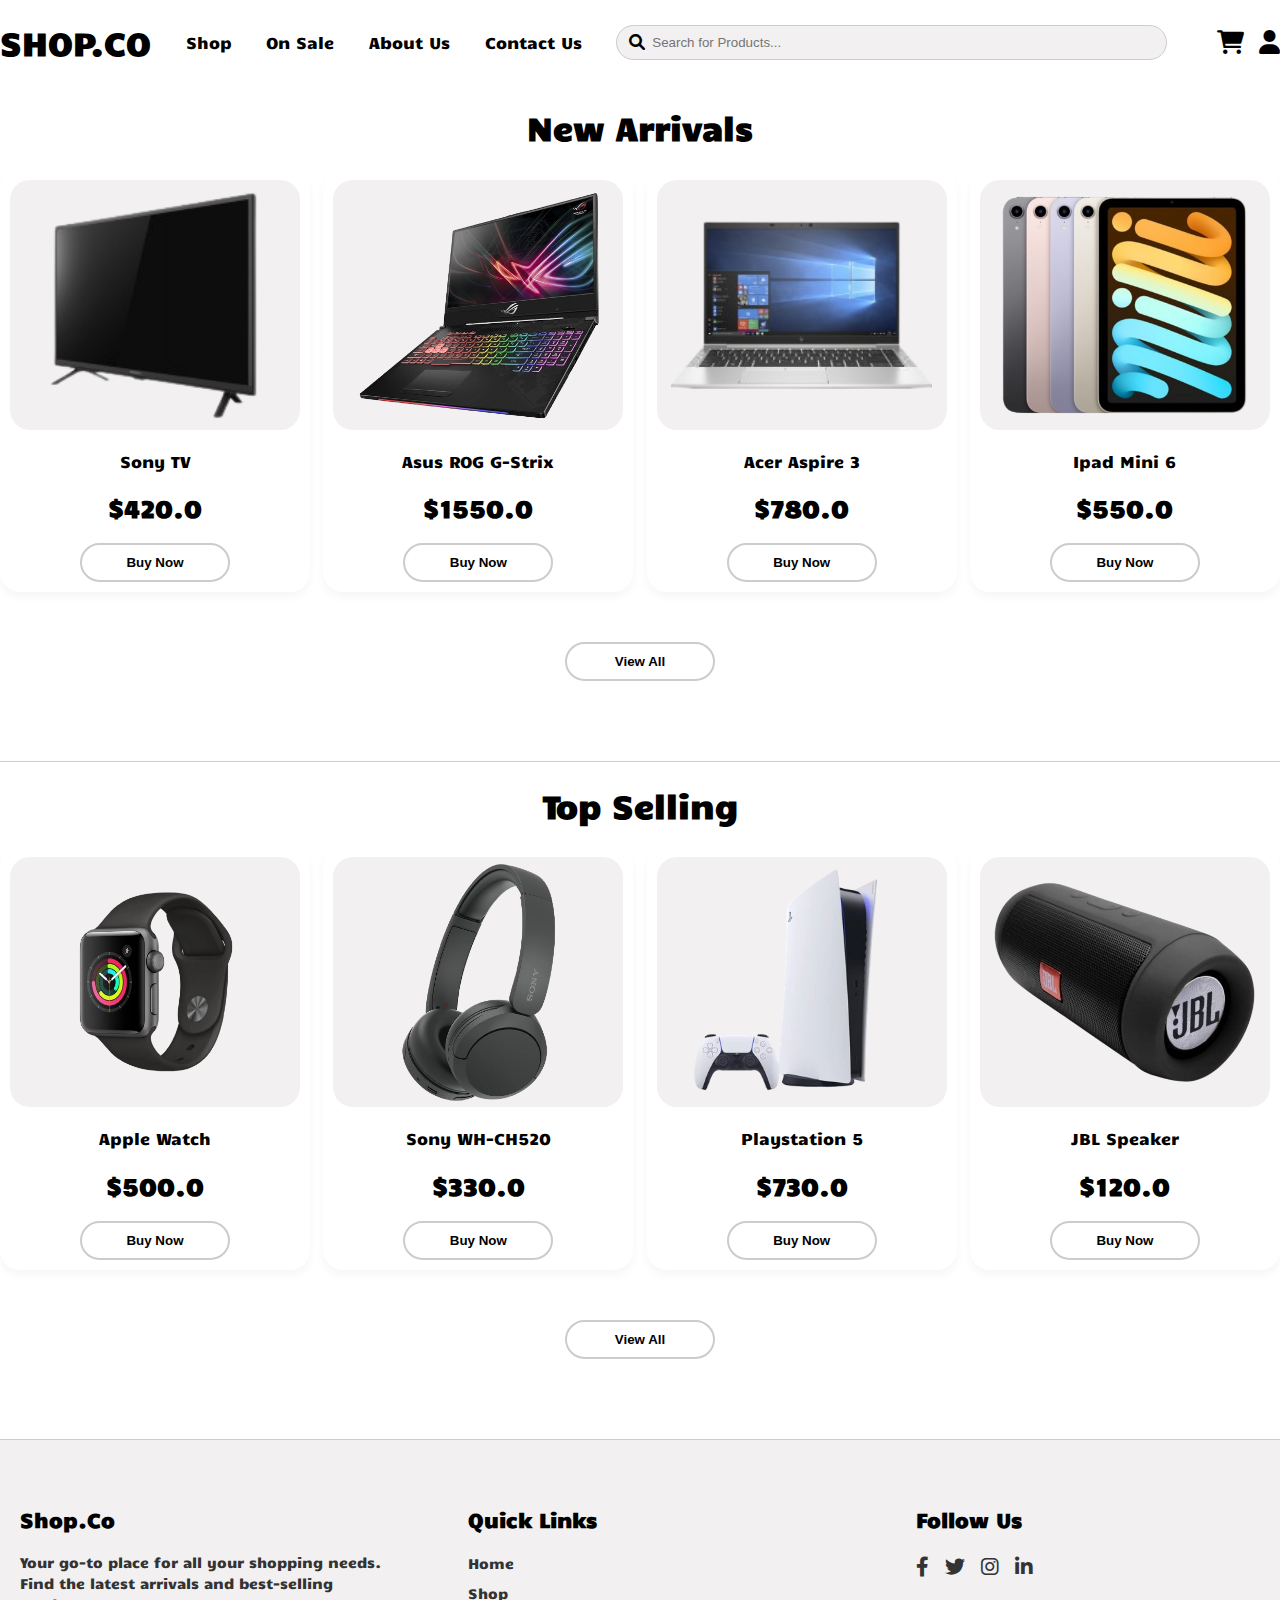
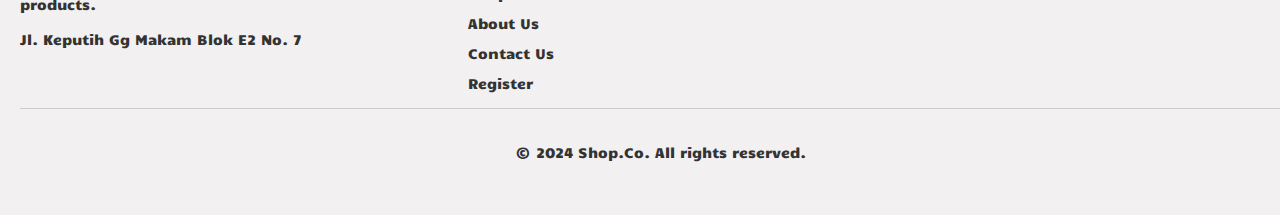
<file: index.html>
<!DOCTYPE html>
<html lang="en">
<head>
    <meta charset="UTF-8">
    <meta name="viewport" content="width=device-width, initial-scale=1.0">
    <title>Shop.Co</title>
    <link rel="stylesheet" href="style.css">
    <link rel="stylesheet" href="https://cdnjs.cloudflare.com/ajax/libs/font-awesome/6.0.0-beta3/css/all.min.css">
    <link rel="preconnect" href="https://fonts.googleapis.com">
    <link rel="preconnect" href="https://fonts.gstatic.com" crossorigin>
    <link href="https://fonts.googleapis.com/css2?family=Candal&family=Oswald:wght@200..700&display=swap" rel="stylesheet">
</head>
<body>
    <section class="navbar">
        <h1>SHOP.CO</h1>
        <h4>Shop</h4>
        <h4>On Sale</h4>
        <h4>About Us</h4>
        <h4>Contact Us</h4>
        <div class="search-box">
            <i class="fa-solid fa-magnifying-glass"></i>
            <input type="text" name="" placeholder="Search for Products...">
        </div>
        <div class="navbar-right">
            <i class="fa-solid fa-cart-shopping"></i>
            <a href="form.html"><i class="fa-solid fa-user"></i></a>
        </div>
    </section>
    <section class="main-content">
        <div class="new-arrivals">
            <h1>New Arrivals</h1>
            <div class="all-products">
                <div class="product">
                    <div class="img-container">
                        <img src="images/1__1_-removebg-preview.png" alt="">
                    </div>
                    <h4>Sony TV</h4>
                    <h2>$420.0</h2>
                    <button>Buy Now</button>
                </div>
                <div class="product">
                    <div class="img-container">
                        <img src="images/image-removebg-preview.png" alt="">
                    </div>
                    <h4>Asus ROG G-Strix</h4>
                    <h2>$1550.0</h2>
                    <button>Buy Now</button>
                </div>
                <div class="product">
                    <div class="img-container">
                        <img src="images/11-removebg-preview.png" alt="">
                    </div>
                    <h4>Acer Aspire 3</h4>
                    <h2>$780.0</h2>
                    <button>Buy Now</button>
                </div>
                <div class="product">
                    <div class="img-container">
                        <img src="images/image-removebg-preview (2).png" alt="">
                    </div>
                    <h4>Ipad Mini 6</h4>
                    <h2>$550.0</h2>
                    <button>Buy Now</button>
                </div>
            </div>
            <button>View All</button>
        </div>
        
        <div class="top-selling">
            <h1>Top Selling</h1>
            <div class="all-products">
                <div class="product">
                    <div class="img-container">
                        <img src="images/image-removebg-preview (3).png" alt="">
                    </div>
                    <h4>Apple Watch</h4>
                    <h2>$500.0</h2>
                    <button>Buy Now</button>
                </div>
                <div class="product">
                    <div class="img-container">
                        <img src="images/image-removebg-preview (4).png" alt="">
                    </div>
                    <h4>Sony WH-CH520</h4>
                    <h2>$330.0</h2>
                    <button>Buy Now</button>
                </div>
                <div class="product">
                    <div class="img-container">
                        <img src="images/image-removebg-preview (5).png" alt="">
                    </div>
                    <h4>Playstation 5</h4>
                    <h2>$730.0</h2>
                    <button>Buy Now</button>
                </div>
                <div class="product">
                    <div class="img-container">
                        <img src="images/image-removebg-preview (6).png" alt="">
                    </div>
                    <h4>JBL Speaker</h4>
                    <h2>$120.0</h2>
                    <button>Buy Now</button>
                </div>
            </div>
            <button>View All</button>
        </div>
    </section>
    <section class="footer">
        <div class="footer-container">
            <div class="footer-column">
                <h4>Shop.Co</h4>
                <p>Your go-to place for all your shopping needs. Find the latest arrivals and best-selling products.</p>
                <p>Jl. Keputih Gg Makam Blok E2 No. 7</p>
            </div>
            <div class="footer-column">
                <h4>Quick Links</h4>
                <ul>
                    <li><a href="#">Home</a></li>
                    <li><a href="#">Shop</a></li>
                    <li><a href="#">About Us</a></li>
                    <li><a href="#">Contact Us</a></li>
                    <li><a href="form.html">Register</a></li>
                </ul>
            </div>
            <div class="footer-column">
                <h4>Follow Us</h4>
                <div class="social-icons">
                    <a href="#"><i class="fab fa-facebook-f"></i></a>
                    <a href="#"><i class="fab fa-twitter"></i></a>
                    <a href="#"><i class="fab fa-instagram"></i></a>
                    <a href="#"><i class="fab fa-linkedin-in"></i></a>
                </div>
            </div>
        </div>
        <div class="footer-bottom">
            <p>&copy; 2024 Shop.Co. All rights reserved.</p>
        </div>
    </section>
    
</body>
</html>
</file>
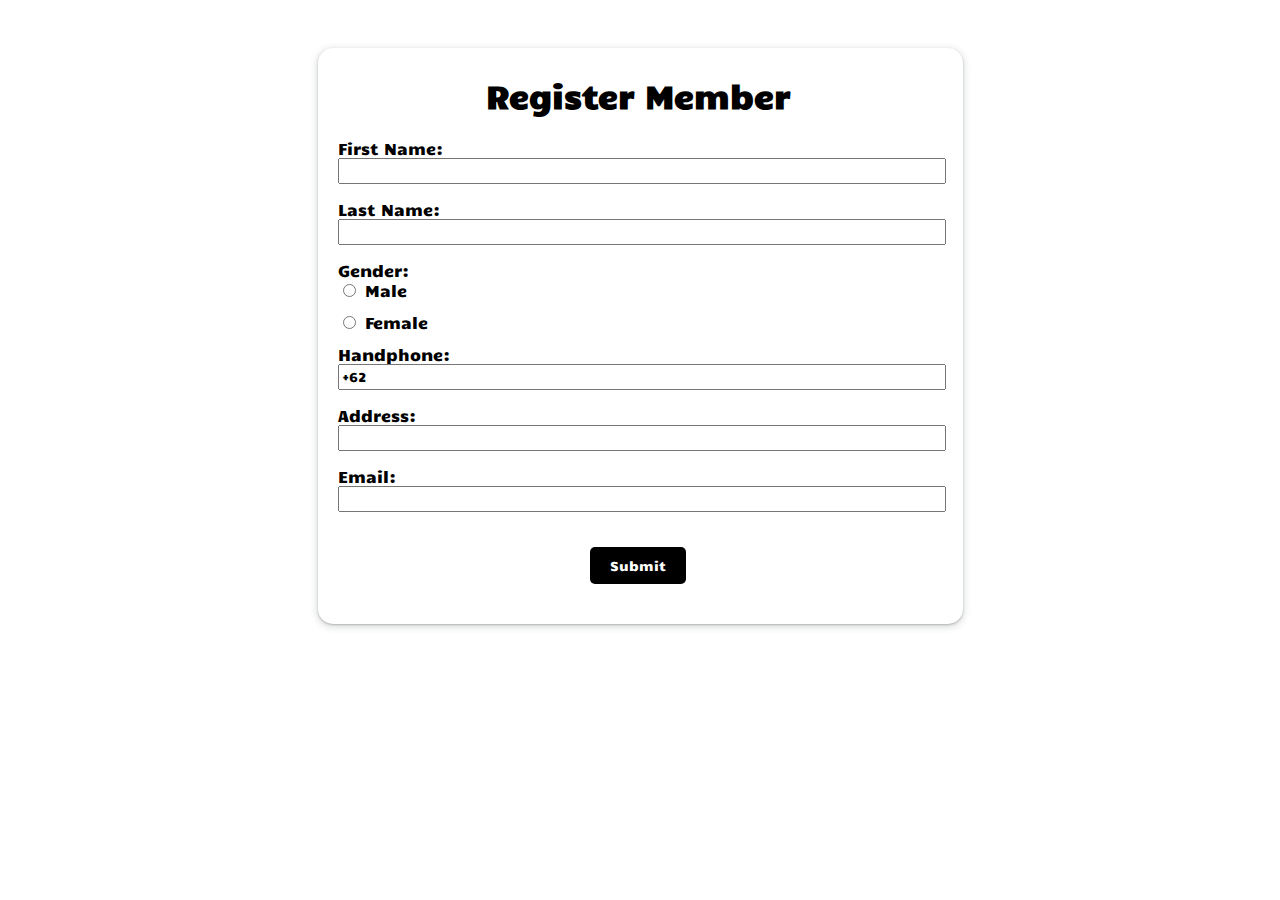
<file: form.html>
<!DOCTYPE html>
<html lang="en">
<head>
    <meta charset="UTF-8">
    <meta name="viewport" content="width=device-width, initial-scale=1.0">
    <title>Form Registrasi Unit Kegiatan</title>
    <link rel="preconnect" href="https://fonts.googleapis.com">
    <link rel="preconnect" href="https://fonts.gstatic.com" crossorigin>
    <link href="https://fonts.googleapis.com/css2?family=Candal&family=Oswald:wght@200..700&display=swap" rel="stylesheet">
    <style>
        *{
            font-family: "Candal", sans-serif;
            font-style: normal;
            font-weight: 200;
        }
        body{
            padding: 40px 10px;
        }
        input,select,textarea{
            margin-bottom: 15px;
        }
        label{
            margin-right: 20px;
        }
        h1{
            text-align: center;
            font-weight: 700;
        }
        form{
            max-width: 600px;
            margin: auto;
            padding: 5px 25px 20px 20px;
            box-shadow: rgba(60, 64, 67, 0.3) 0px 1px 2px 0px, rgba(60, 64, 67, 0.15) 0px 2px 6px 2px;
            border-radius: 15px;
        }
        input[type="text"]{
            width: 100%;
            height: 20px;
        }
        button{
            display: block; 
            margin: 20px auto;
            padding: 10px 20px;
            background-color: black;
            color: white;
            border: none;
            border-radius: 5px;
            cursor: pointer;
        }
        button:hover{
            background-color: royalblue;
        }
    </style>
</head>
<body>
    <form onsubmit="submitForm(event)">
        <h1>Register Member</h1>
        <label for="firstname">First Name: </label><br>
        <input type="text" id="firstname" size="20" autocomplete="off" >
        <br>
        <label for="lastname">Last Name: </label><br>
        <input type="text" id="lastname" size="20" autocomplete="off">
        <br>
        <label for="Gender">Gender:</label><br>
        <input type="radio" name="opsi" value="Male" id="male">
        <label for="male">Male</label><br>
        <input type="radio" name="opsi" value="Female" id="female"> 
        <label for="female">Female</label><br>
        <label for="phone">Handphone: </label><br>
        <input type="text" size="3" value="+62" id="phone" autocomplete="off">
        <br>
        <label for="address">Address: </label><br>
        <input type="text" id="address" autocomplete="off"><br>
        <label for="email">Email: </label><br>
        <input type="text" id="email"autocomplete="off" ><br>
        <button type="submit">Submit</button>
    </form>


    <script src="script.js"></script>
</body>
</html>
</file>
<file: style.css>
body{
    font-family: "Candal", sans-serif;
    font-style: normal;
    max-width: 1350px;
    margin: auto;
    overflow-x: hidden;
}
a{
    text-decoration: none;
    color: inherit;
}
h1{
    font-weight: 600;
    font-size: 32px;
}
h4{
    font-weight: 200;
    font-size: 16px;
}
.navbar{
    display: flex;
    justify-content: space-between;
    align-items: center;
}
.search-box{
    align-items: center;
    display: flex;
    gap: 5px;
    border: 1px solid #cccccc;
    margin-right: 15px;
    padding: 8px 12px;
    border-radius: 25px;
    background-color: rgba(242, 240, 241, 1);
}
.search-box input{
    width: 500px;
    border: 0;
    outline: 0;
    background: transparent;
}
.navbar-right{
    display: flex;
    gap: 15px;
}
.navbar h1, .navbar h4{
    cursor: pointer;
}
.navbar-right i{
    font-size: 24px;
}
.navbar-right i:hover{
    color: #4CC9FE;
    cursor: pointer;
}

/* -------------- Main Content --------------- */
.main-content h1{
    text-align: center;
}
.all-products{
    display: flex;
    justify-content: space-between;
    flex-wrap: wrap;
}
.new-arrivals{
    padding-bottom: 80px;
    border-bottom: 1px solid #cccccc;
    text-align: center;
}
.product{
    border-radius: 20px;
    padding: 10px;
    width: 290px;
    height: auto;
    box-shadow: 0px 5px 10px rgba(0, 0, 0, 0.04);
    
}
.product .img-container {
    width: 100%;
    height: 250px;
    border-radius: 20px;
    display: flex;
    justify-content: center;
    align-items: center;
    overflow: hidden;
    background-color: rgba(242, 240, 241, 1);
}
.product img{
    width: 90%;
    height: 100%;
    object-fit: cover;
}
button{
    margin-top: 50px;
    text-align: center;
    border: 2px solid #cccccc;
    background-color: transparent;
    border-radius: 62px;
    width: 150px;
    padding: 10px;
    font-weight: 600;
}
.product button{
    margin-top: 0;
}
.product button:hover{
    background-color: #4CC9FE;
    border-style: none;
}
button:hover{
    background-color: black;
    color: white;
    border-color: black;
    cursor: pointer;
}
.top-selling{
    text-align: center;
}


/* ----------- Footer ----------- */
.footer {
    width: 100vw;
    margin-top: 80px;
    background-color: rgba(242, 240, 241, 1);
    padding: 40px 20px;
    border-top: 1px solid #cccccc;
    position: relative;
    left: 50%;
    right: 50%;
    margin-left: -50vw;
    margin-right: -50vw;
}

.footer-container {
    display: flex;
    justify-content: space-between;
    align-items: flex-start;
    max-width: 1350px;
    margin: auto;
}

.footer-column {
    width: 30%;
}

.footer-column h4 {
    font-weight: 600;
    font-size: 20px;
    margin-bottom: 20px;
}

.footer-column p {
    font-weight: 200;
    font-size: 14px;
    color: #333;
    line-height: 1.5;
}

.footer-column ul {
    list-style: none;
    padding: 0;
}

.footer-column ul li {
    margin-bottom: 10px;
}

.footer-column ul li a {
    text-decoration: none;
    font-weight: 200;
    font-size: 14px;
    color: #333;
    transition: color 0.3s ease;
}

.footer-column ul li a:hover {
    color: black;
}

.social-icons a {
    font-size: 20px;
    margin-right: 10px;
    color: #333;
    transition: color 0.3s ease;
}

.social-icons a:hover {
    color: black;
}

.footer-bottom {
    text-align: center;
    padding-top: 20px;
    border-top: 1px solid #cccccc;
}

.footer-bottom p {
    font-size: 14px;
    color: #333;
    font-weight: 200;
}
</file>
